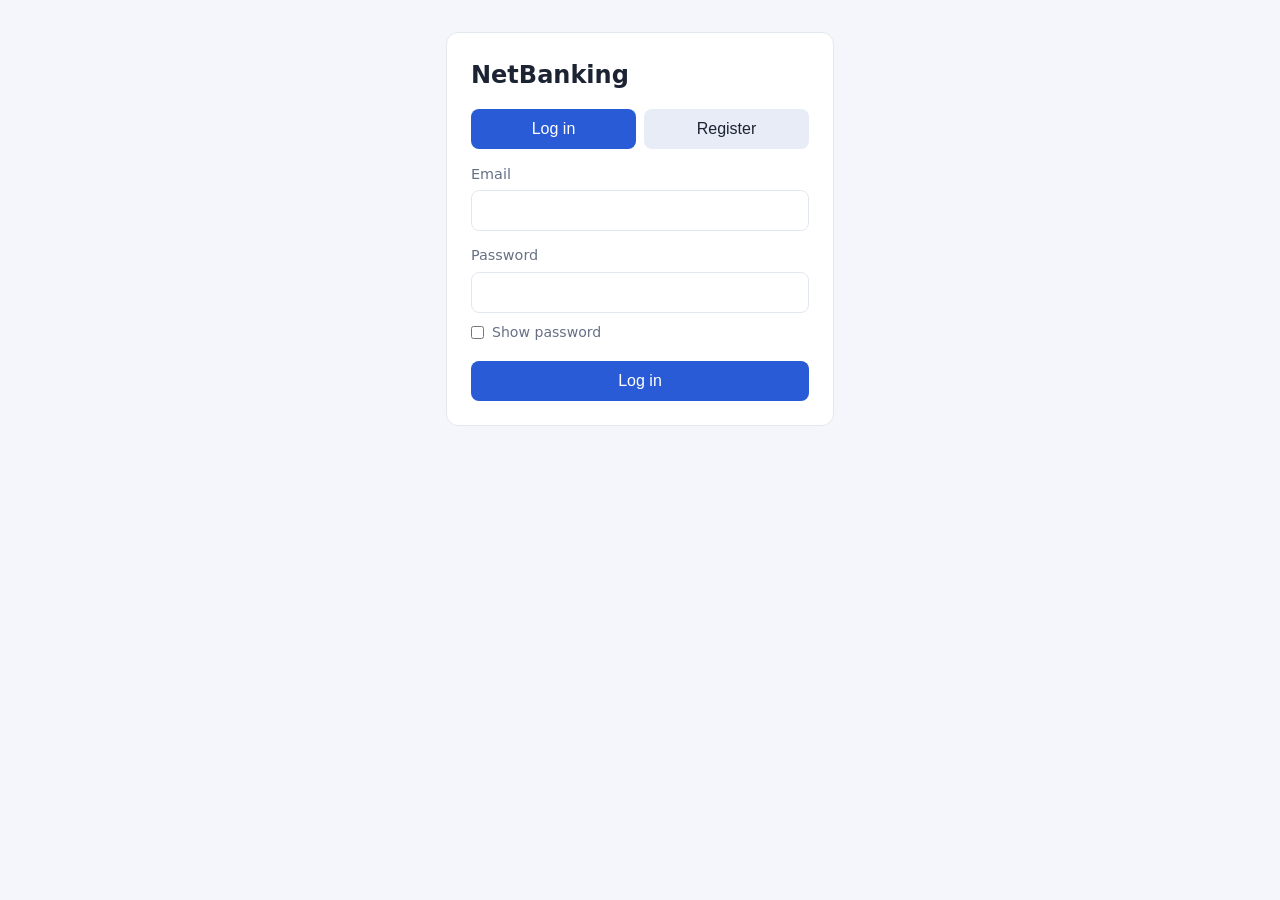
<file: src/main/resources/static/index.html>
<!DOCTYPE html>
<html lang="en">
<head>
  <meta charset="UTF-8">
  <meta name="viewport" content="width=device-width, initial-scale=1">
  <title>NetBanking: Sign in</title>
  <link rel="stylesheet" href="style.css">
</head>
<body>
  <main class="narrow">
    <div class="card">
      <h1>NetBanking</h1>
      <div class="tabs">
        <button id="tab-login" type="button">Log in</button>
        <button id="tab-register" type="button" class="secondary">Register</button>
      </div>

      <form id="login-form">
        <label for="login-email">Email</label>
        <input id="login-email" type="email" autocomplete="username" required>
        <label for="login-password">Password</label>
        <input id="login-password" type="password" autocomplete="current-password" required>
        <label class="check"><input type="checkbox" data-toggle="login-password"> Show password</label>
        <button type="submit">Log in</button>
      </form>

      <form id="register-form" class="hidden">
        <label for="reg-name">Name</label>
        <input id="reg-name" type="text" maxlength="100" autocomplete="name" required>
        <label for="reg-email">Email</label>
        <input id="reg-email" type="email" autocomplete="username" required>
        <label for="reg-password">Password (8 to 72 characters)</label>
        <input id="reg-password" type="password" minlength="8" maxlength="72" autocomplete="new-password" required>
        <label class="check"><input type="checkbox" data-toggle="reg-password"> Show password</label>
        <button type="submit">Create account</button>
      </form>

      <div id="message" class="hidden"></div>
    </div>
  </main>

  <script src="app.js"></script>
  <script>
    // Already signed in? Go straight to the dashboard.
    if (isLoggedIn()) {
      location.replace(homePage());
    } else {
      clearSession(); // drop any stale or expired token
    }

    const loginForm = document.getElementById('login-form');
    const registerForm = document.getElementById('register-form');
    const tabLogin = document.getElementById('tab-login');
    const tabRegister = document.getElementById('tab-register');
    const message = document.getElementById('message');

    function showTab(which) {
      const login = which === 'login';
      loginForm.classList.toggle('hidden', !login);
      registerForm.classList.toggle('hidden', login);
      tabLogin.className = login ? '' : 'secondary';
      tabRegister.className = login ? 'secondary' : '';
      clearMessage(message);
    }
    tabLogin.addEventListener('click', () => showTab('login'));
    tabRegister.addEventListener('click', () => showTab('register'));

    async function submit(form, path, body) {
      const button = form.querySelector('button[type="submit"]');
      button.disabled = true;
      clearMessage(message);
      try {
        const data = await api(path, { method: 'POST', body });
        saveSession(data.token, data.accountNumber);
        location.replace(homePage());
      } catch (e) {
        showMessage(message, e.message, 'error');
        button.disabled = false;
      }
    }

    // "Show password" checkboxes: switch the linked field between hidden and visible
    document.querySelectorAll('input[data-toggle]').forEach((box) => {
      box.addEventListener('change', () => {
        document.getElementById(box.dataset.toggle).type = box.checked ? 'text' : 'password';
      });
    });

    loginForm.addEventListener('submit', (ev) => {
      ev.preventDefault();
      submit(loginForm, '/api/auth/login', {
        email: document.getElementById('login-email').value,
        password: document.getElementById('login-password').value
      });
    });

    registerForm.addEventListener('submit', (ev) => {
      ev.preventDefault();
      submit(registerForm, '/api/auth/register', {
        name: document.getElementById('reg-name').value,
        email: document.getElementById('reg-email').value,
        password: document.getElementById('reg-password').value
      });
    });
  </script>
</body>
</html>
</file>
<file: src/main/resources/static/style.css>
:root {
  --bg: #f4f6fb;
  --card: #ffffff;
  --text: #1c2333;
  --muted: #667085;
  --primary: #2a5bd7;
  --primary-dark: #1f47ad;
  --danger: #c0392b;
  --ok: #1e8e5a;
  --border: #e3e7ef;
  --radius: 12px;
}

* { box-sizing: border-box; }

body {
  margin: 0;
  font-family: system-ui, -apple-system, "Segoe UI", Roboto, sans-serif;
  background: var(--bg);
  color: var(--text);
  line-height: 1.5;
}

nav {
  background: var(--card);
  border-bottom: 1px solid var(--border);
  padding: 0 1.25rem;
  display: flex;
  align-items: center;
  gap: 1.25rem;
  height: 56px;
}
nav .brand { font-weight: 700; color: var(--primary); margin-right: auto; }
nav a { color: var(--muted); text-decoration: none; font-size: 0.95rem; }
nav a:hover, nav a.active { color: var(--primary); }
nav button { width: auto; padding: 0.35rem 0.8rem; font-size: 0.9rem; }

main { max-width: 760px; margin: 2rem auto; padding: 0 1rem; }
main.narrow { max-width: 420px; }

.card {
  background: var(--card);
  border: 1px solid var(--border);
  border-radius: var(--radius);
  padding: 1.5rem;
  margin-bottom: 1.25rem;
}
.card > :first-child { margin-top: 0; }
h1 { margin: 0 0 1rem; font-size: 1.5rem; }
h2 { margin: 0 0 0.75rem; font-size: 1.1rem; }

label { display: block; font-size: 0.9rem; margin: 0.9rem 0 0.3rem; color: var(--muted); }
input {
  width: 100%;
  padding: 0.65rem 0.8rem;
  border: 1px solid var(--border);
  border-radius: 8px;
  font-size: 1rem;
}
input:focus { outline: 2px solid var(--primary); outline-offset: 1px; }

label.check {
  display: flex;
  align-items: center;
  gap: 0.5rem;
  margin: 0.6rem 0 0;
  font-size: 0.88rem;
  cursor: pointer;
}
label.check input { width: auto; margin: 0; }

button {
  width: 100%;
  margin-top: 1.1rem;
  padding: 0.7rem;
  border: 0;
  border-radius: 8px;
  background: var(--primary);
  color: #fff;
  font-size: 1rem;
  cursor: pointer;
}
button:hover { background: var(--primary-dark); }
button:disabled { opacity: 0.6; cursor: wait; }
button.secondary { background: #e8ecf6; color: var(--text); }
button.secondary:hover { background: #d9dfef; }
button.danger { background: var(--danger); }

.tabs { display: flex; gap: 0.5rem; margin-bottom: 0.5rem; }
.tabs button { margin-top: 0; }

.balance { font-size: 2.2rem; font-weight: 700; margin: 0.25rem 0; }
.muted { color: var(--muted); font-size: 0.9rem; }

.badge {
  display: inline-block;
  padding: 0.1rem 0.6rem;
  border-radius: 999px;
  font-size: 0.8rem;
  font-weight: 600;
  background: #e5f6ec;
  color: var(--ok);
}
.badge.frozen { background: #fbe9e7; color: var(--danger); }

.row { display: grid; grid-template-columns: 1fr 1fr; gap: 1.25rem; }
@media (max-width: 600px) { .row { grid-template-columns: 1fr; } }

.msg { margin-top: 0.9rem; padding: 0.6rem 0.8rem; border-radius: 8px; font-size: 0.92rem; }
.msg.error { background: #fbe9e7; color: var(--danger); }
.msg.ok { background: #e5f6ec; color: var(--ok); }
.hidden { display: none; }
</file>
